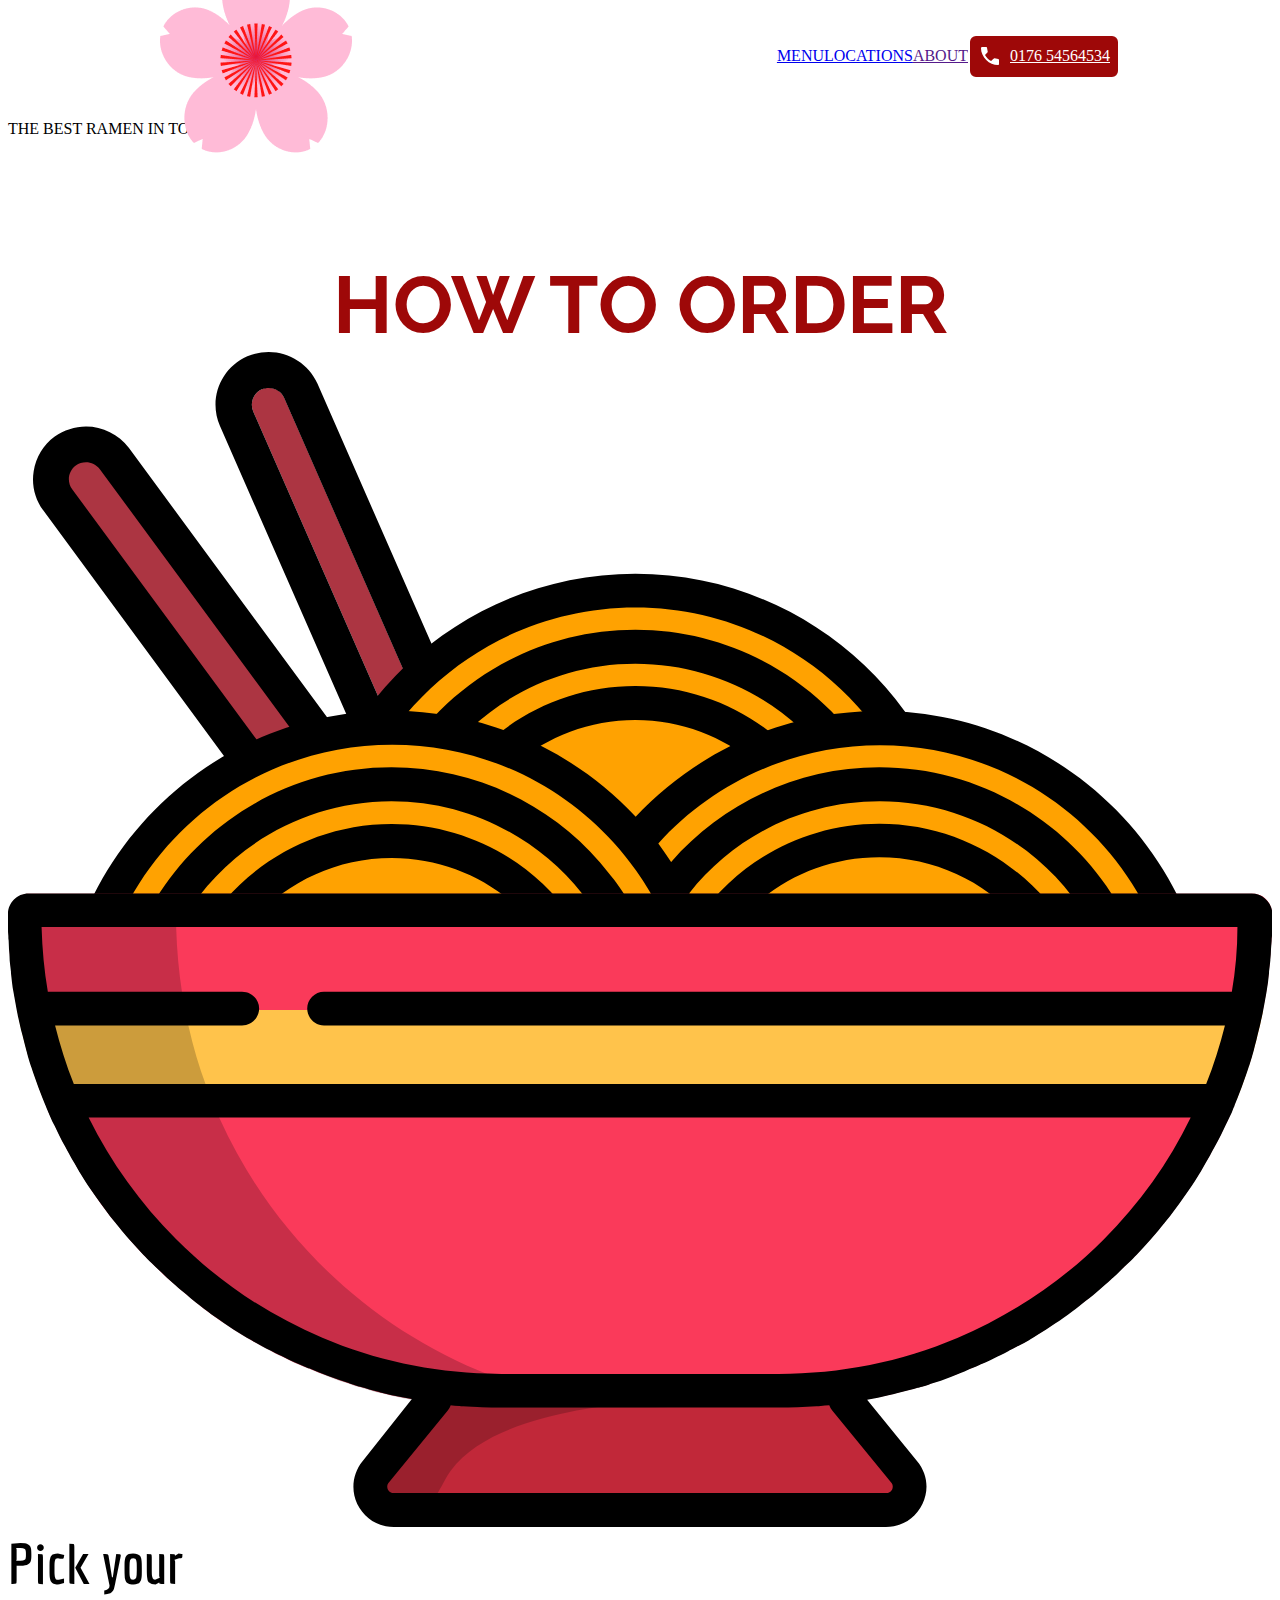
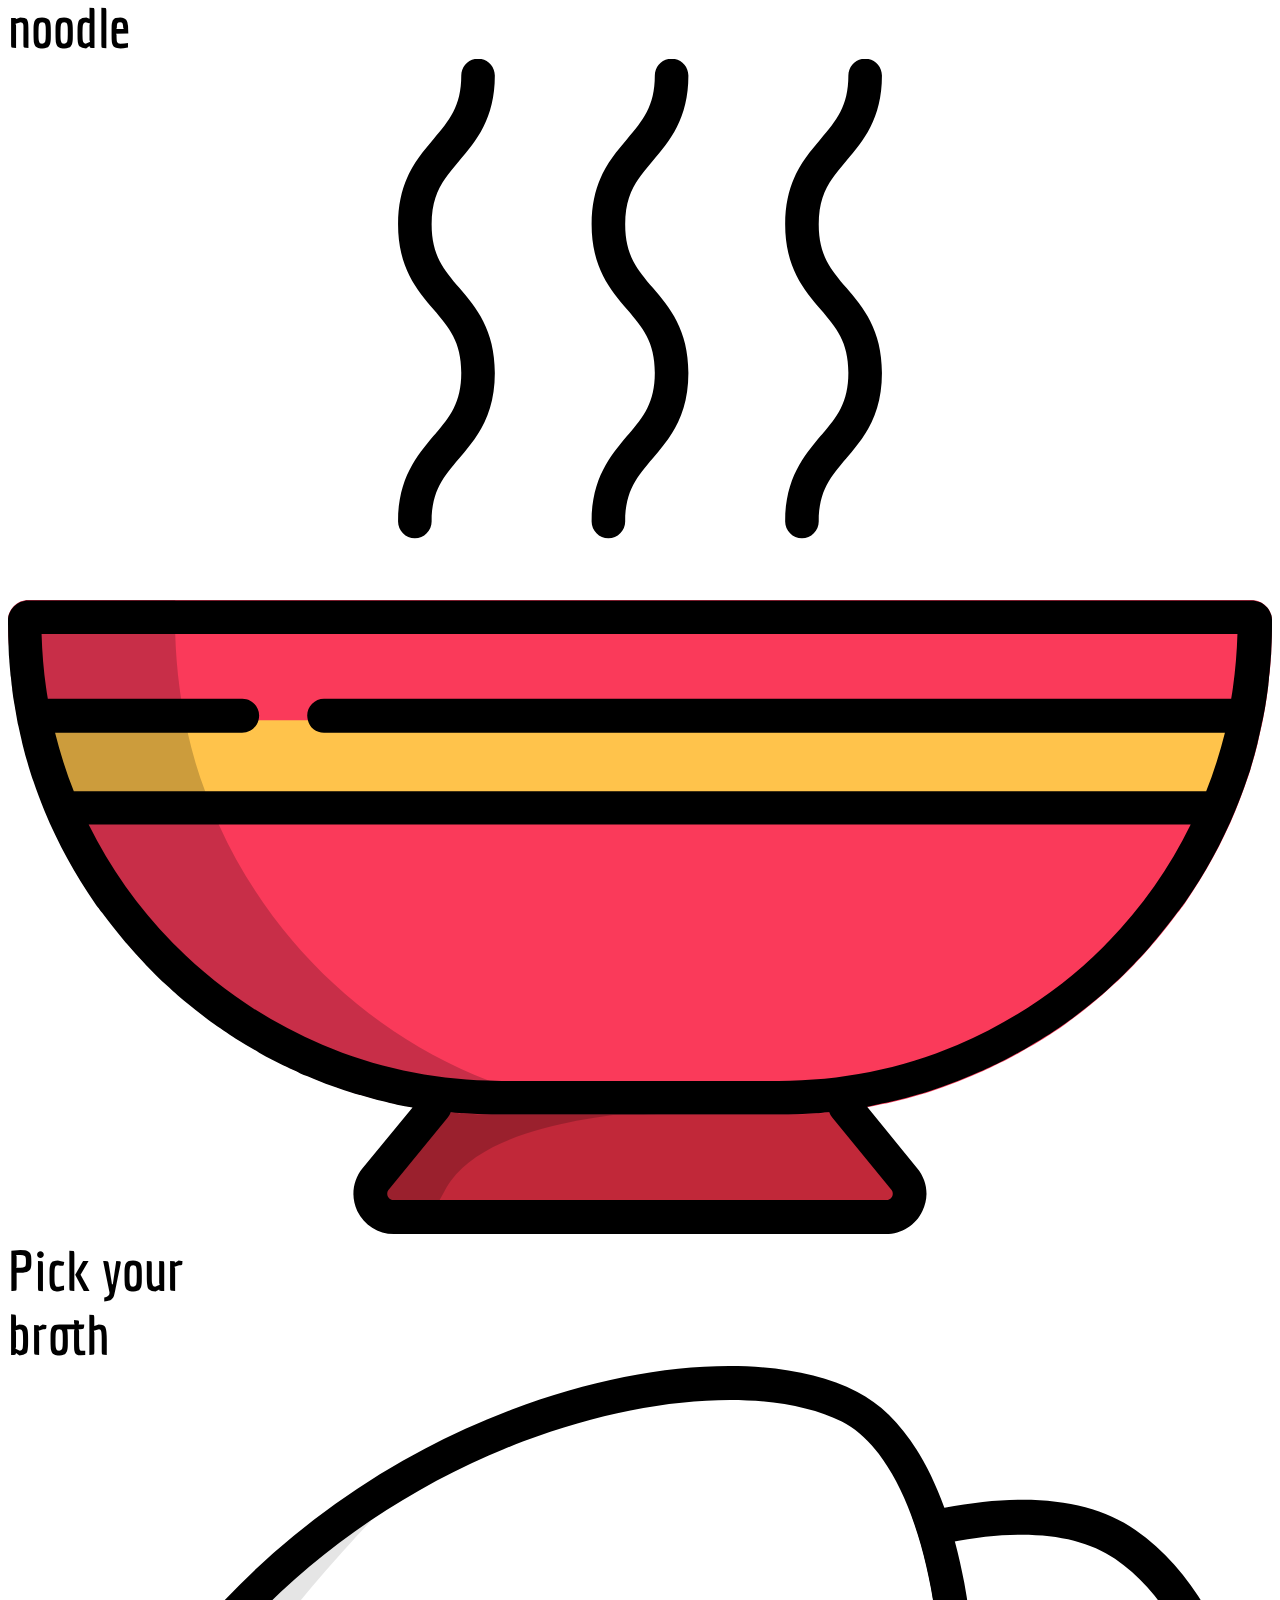
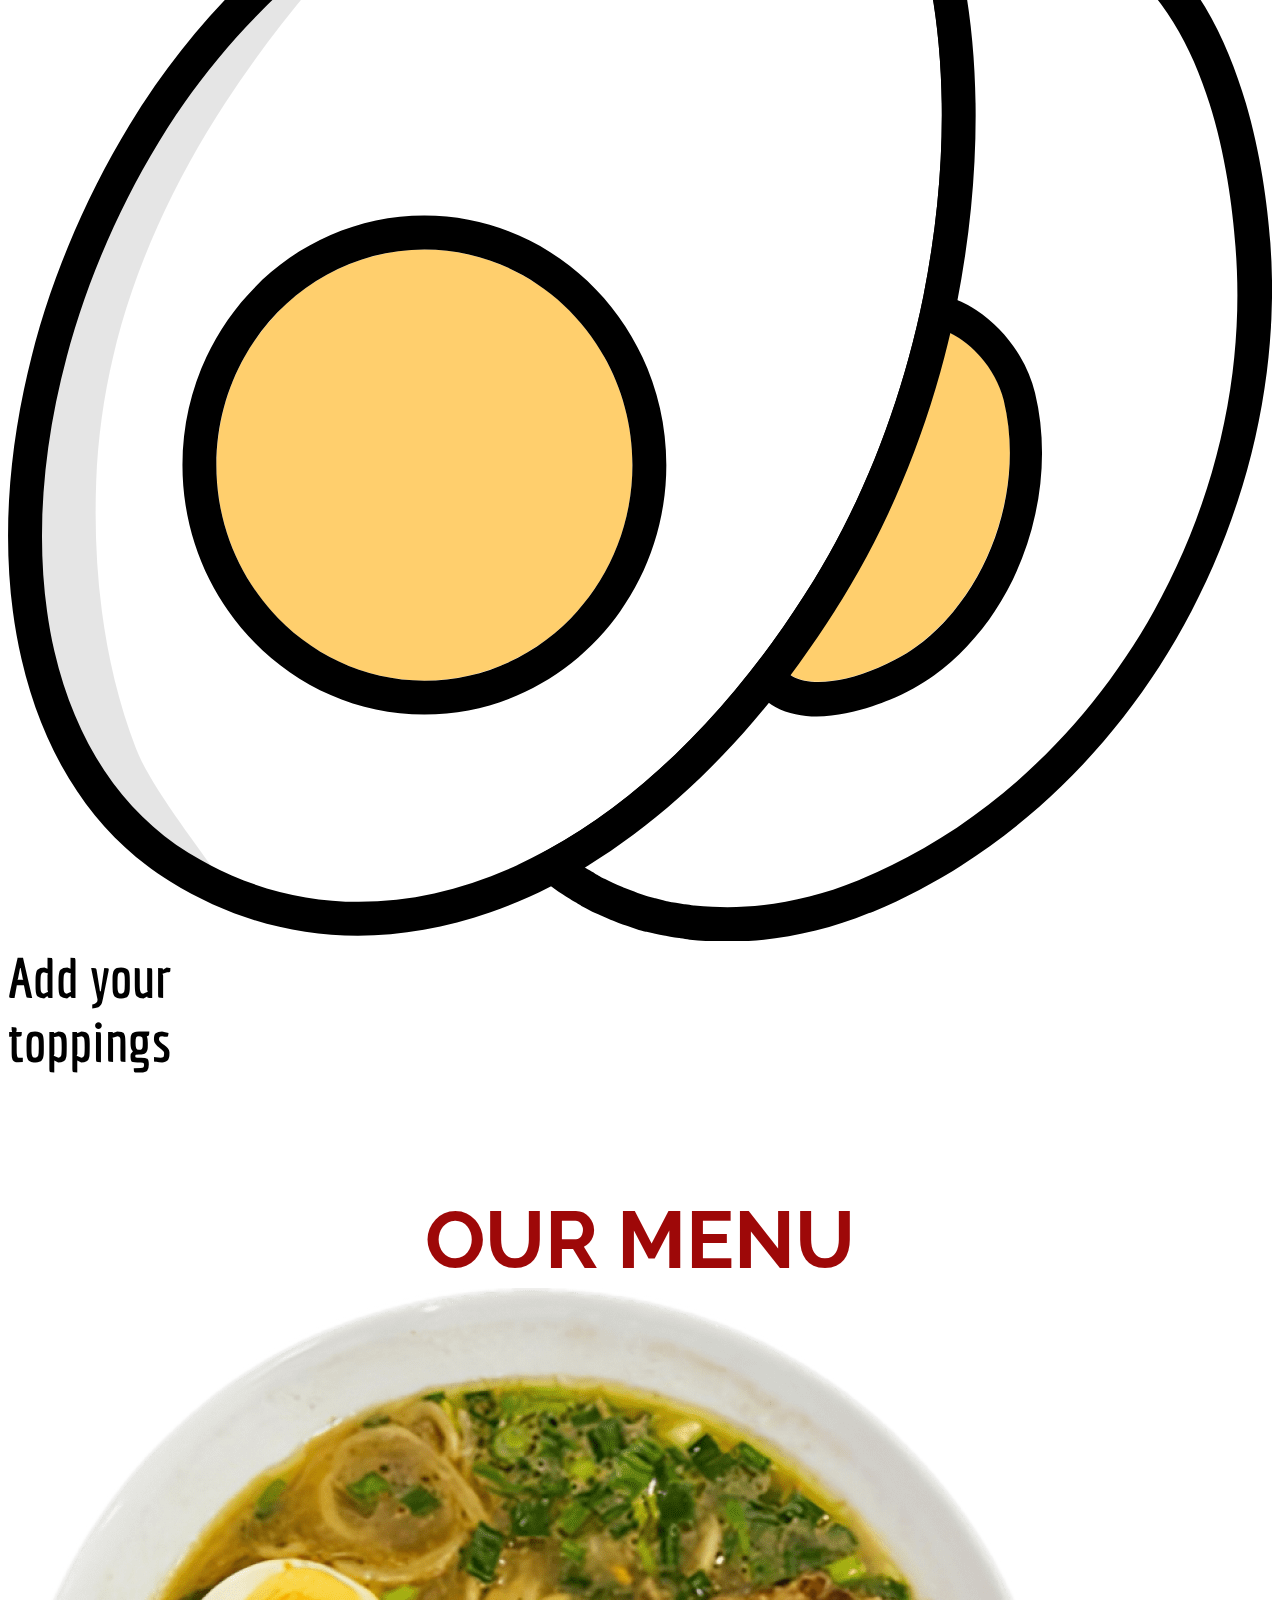
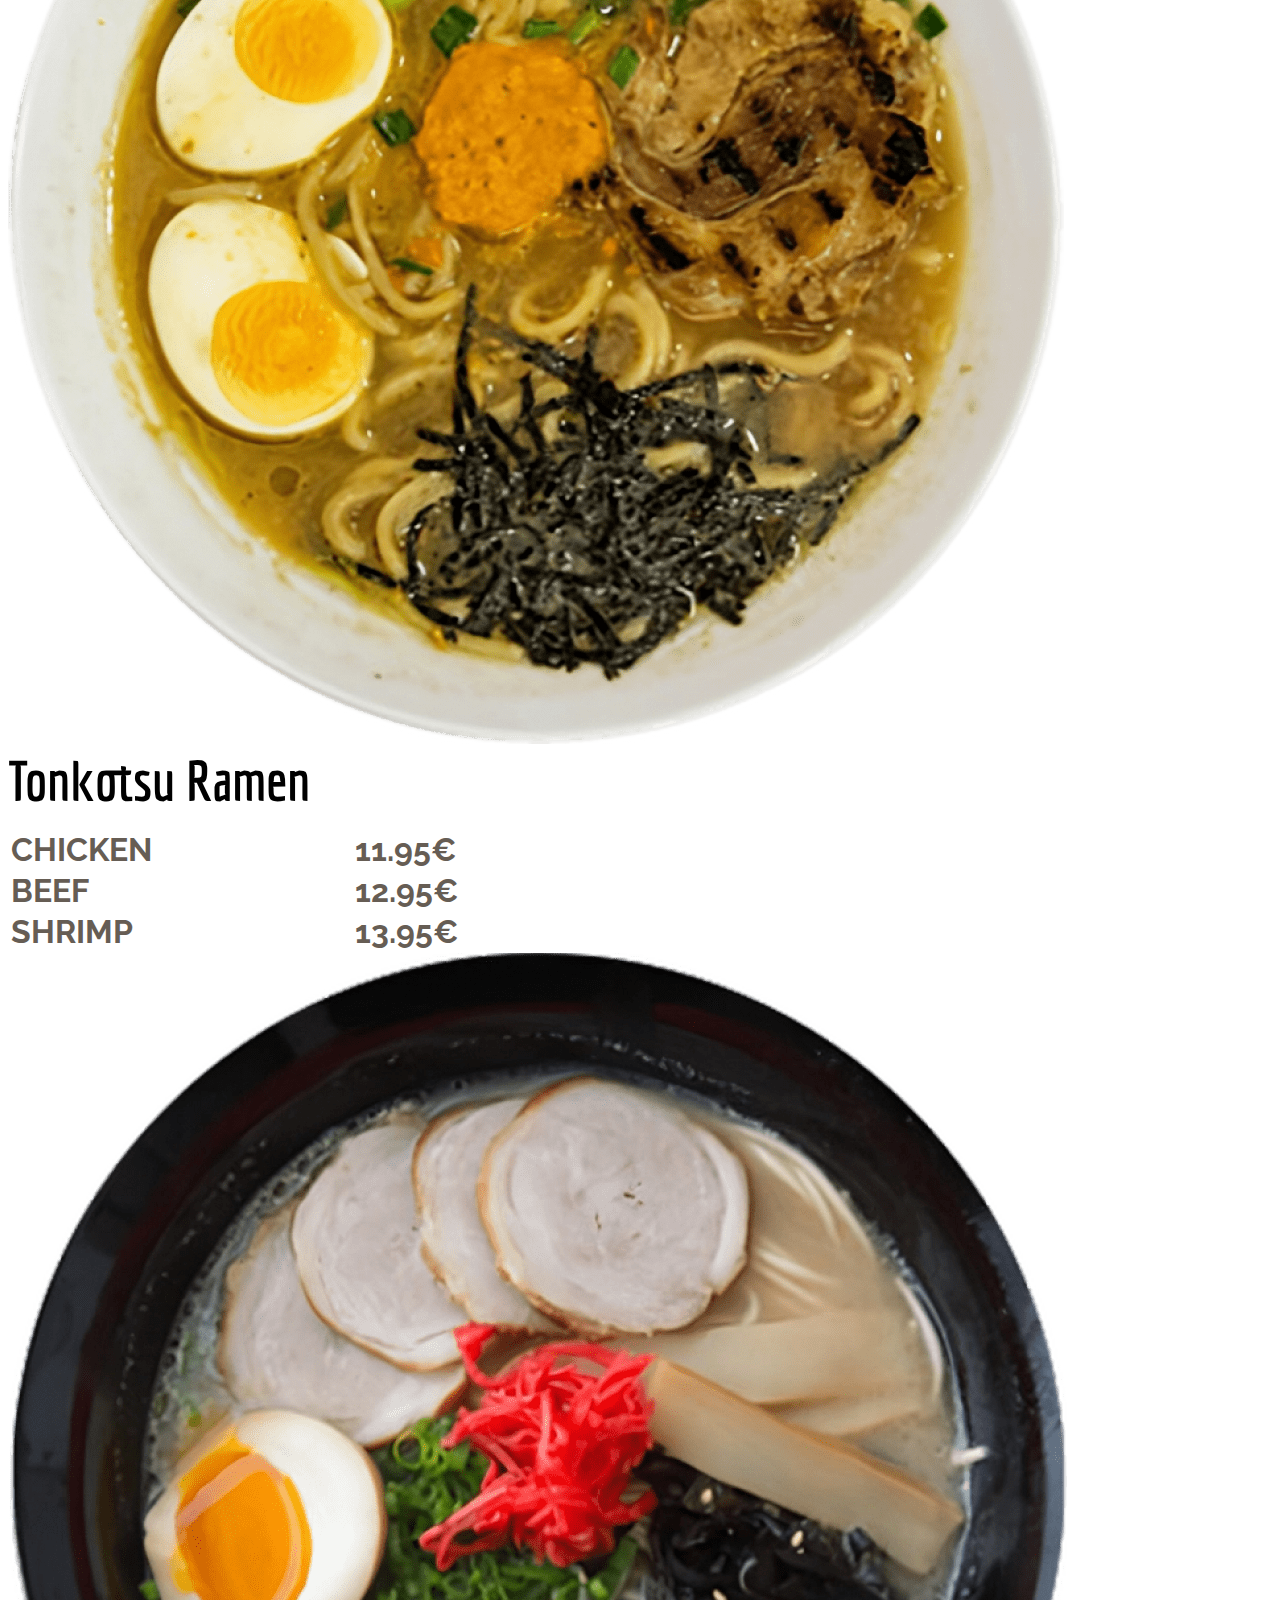
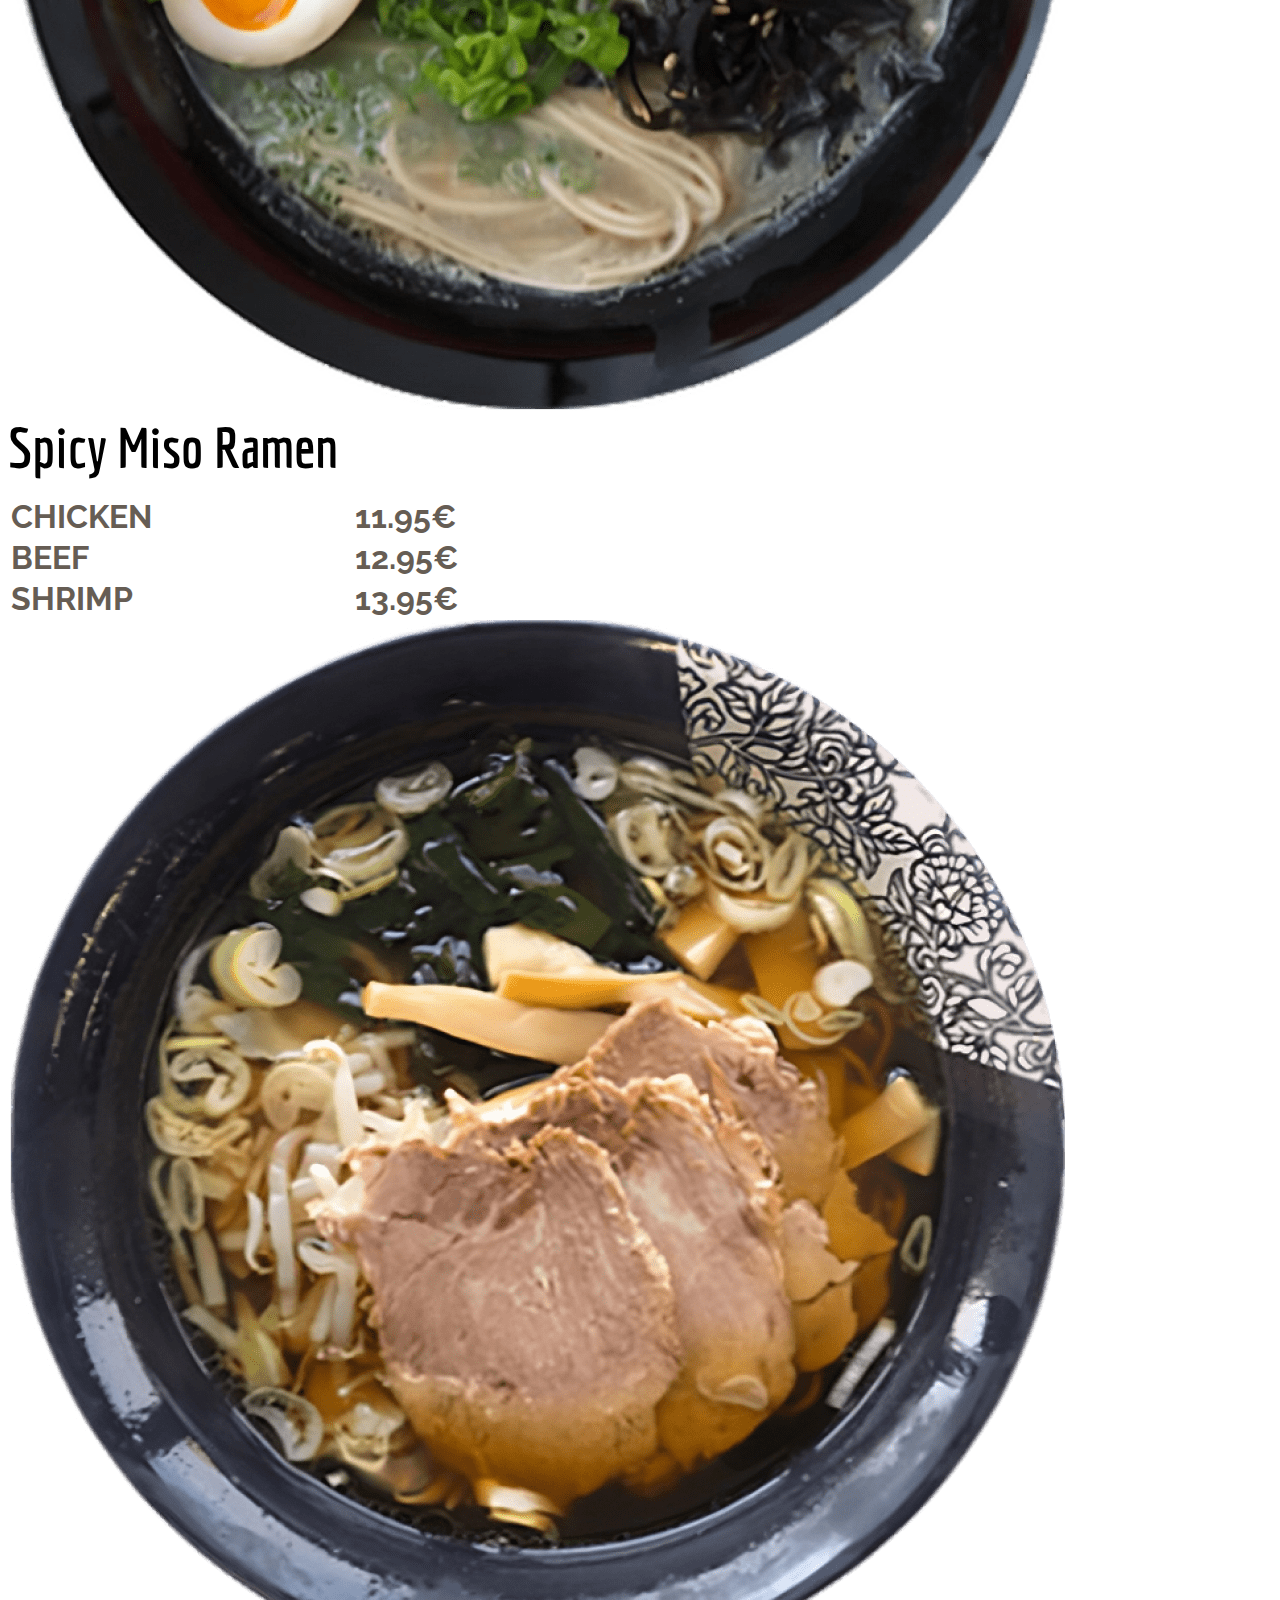
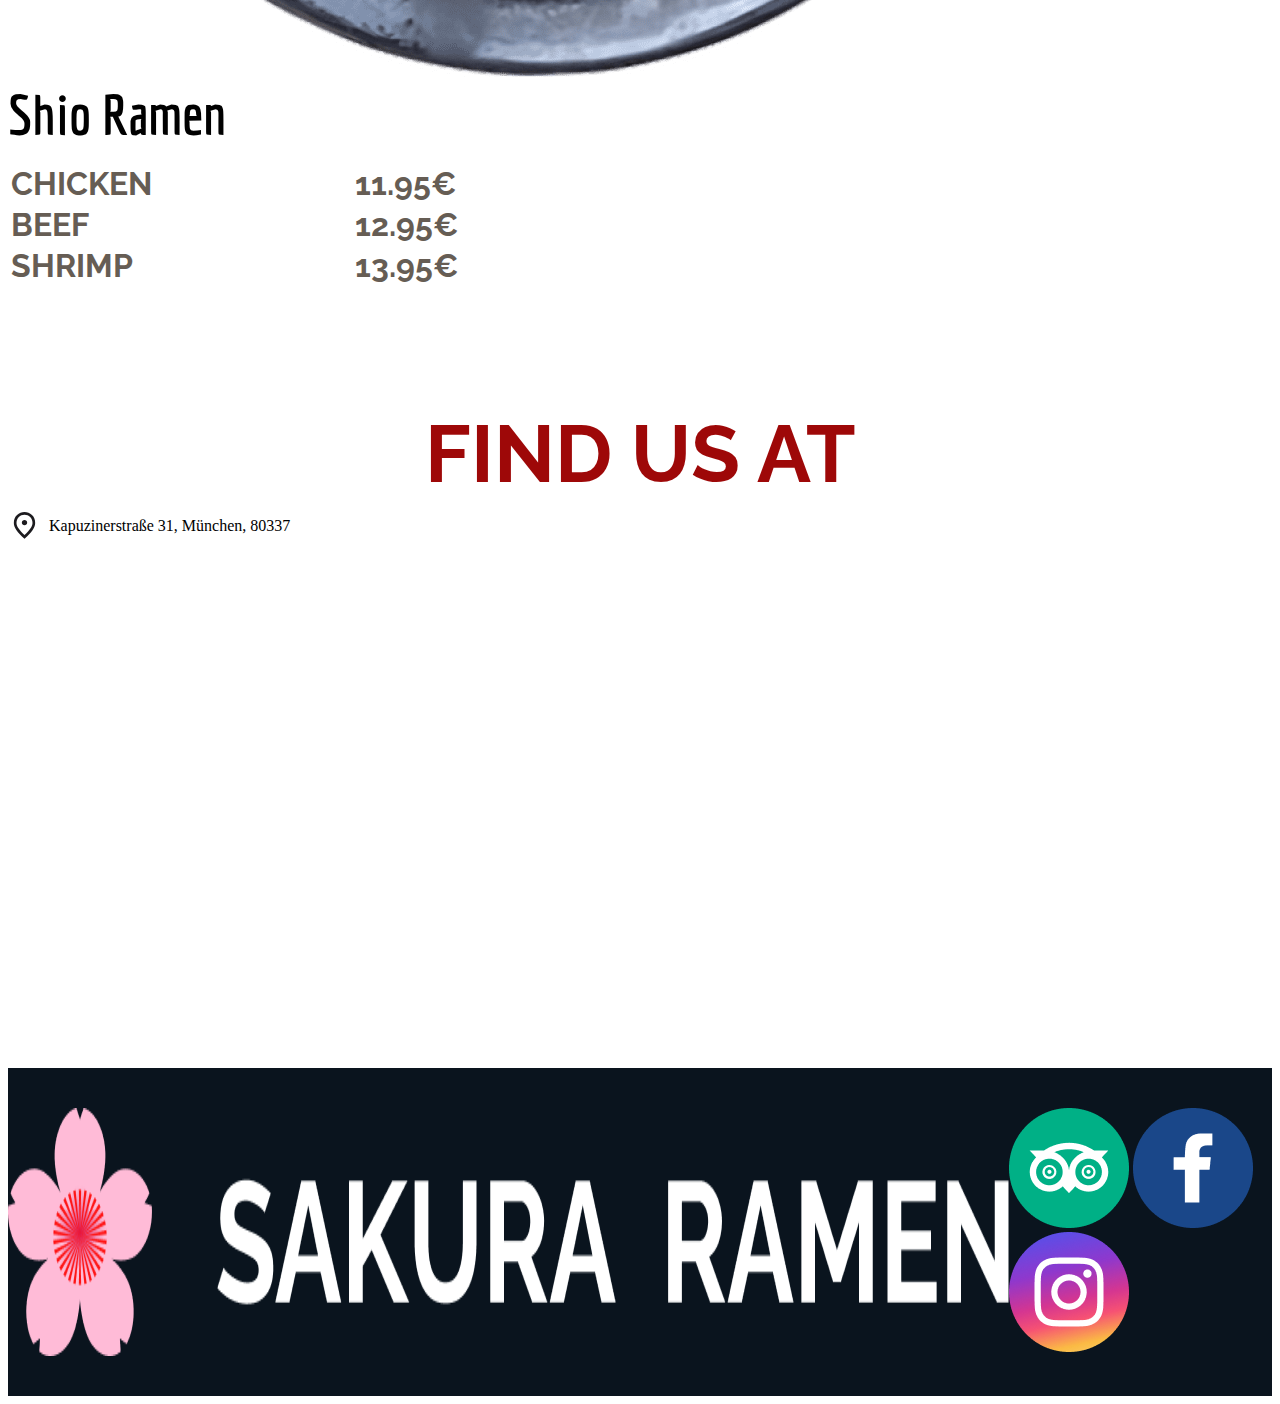
<file: index.html>
<!DOCTYPE html>
<html lang="en">

<head>
  <link rel="preconnect" href="https://fonts.googleapis.com">
  <link rel="preconnect" href="https://fonts.gstatic.com" crossorigin>
  <link href="https://fonts.googleapis.com/css2?family=Raleway:ital,wght@0,100..900;1,100..900&display=swap"
    rel="stylesheet">
  <link href="https://fonts.googleapis.com/css2?family=Economica:ital,wght@0,400;0,700;1,400;1,700&display=swap"
    rel="stylesheet">
  <meta charset="UTF-8">
  <meta name="viewport" content="width=device-width, initial-scale=1.0">
  <link rel="icon" type="image/x-icon" href="favicon.ico">
  <title>SAKURA RAMEN</title>
  <link rel="stylesheet" href="./style.css">
</head>

<body class="my_body">
  <section class="first_page">
    <h1>SAKURA RAMEN</h1>
    <span id="first_message">THE BEST RAMEN IN TOWN</span>
    <header class="headline media_side_spacing_padding">
      <img class="logo_img" src="./img/1_hero/PNG/sakura_logo.png">
      <nav class="menu">
        <a class="menu_link hide_nav" href="#menu">MENU</a>
        <a class="menu_link hide_nav" href="#location">LOCATIONS</a>
        <a class="menu_link hide_nav" href="">ABOUT</a>
        <a class="menu_link button" href="tel:0176 54564534"><img class="phone" src="./img/1_hero/SVG/phone.svg">0176
          54564534</a>
      </nav>
    </header>
  </section>
  <section class="how_to_order">
    <h2 class="headline_how_to_order">HOW TO ORDER</h2>
    <div class="how_to_order_container media_side_spacing_margin">
      <div class="icons_container">
        <img class="icons_size" src="./img/2_section_how_to_order/SVG/noodle.svg">
        <h3>Pick your<br>noodle</h3>
      </div>
      <div class="icons_container">
        <img class="icons_size" src="./img/2_section_how_to_order/SVG/broth.svg">
        <h3>Pick your<br>broth</h3>
      </div>
      <div class="icons_container">
        <img class="icons_size" src="./img/2_section_how_to_order/SVG/egg.svg">
        <h3>Add your<br>toppings</h3>
      </div>
    </div>
  </section>
  <section class="our_menu" id="menu">
    <div class="our_menu_container media_side_spacing_margin">
      <h2>OUR MENU</h2>
      <div class="section_1">
        <img class="menu_picture" src="./img/3_section_our_menu/Png/R1.png">
        <div class="meal_1_description">
          <h3>Tonkotsu Ramen</h3>
          <table class="table">
            <tr class="first">
              <td>CHICKEN</td>
              <td>11.95€</td>
            </tr>

            <tr class="second">
              <td>BEEF</td>
              <td>12.95€</td>
            </tr>

            <tr>
              <td>SHRIMP</td>
              <td>13.95€</td>
            </tr>
          </table>
        </div>
      </div>


      <div class="section_2">
        <img class="menu_picture" src="./img/3_section_our_menu/Png/R2.png">
        <div class="meal_2_description">
          <h3>Spicy Miso Ramen</h3>
          <table class="table">
            <tr class="first">
              <td>CHICKEN</td>
              <td>11.95€</td>
            </tr>

            <tr class="second">
              <td>BEEF</td>
              <td>12.95€</td>
            </tr>

            <tr>
              <td>SHRIMP</td>
              <td>13.95€</td>
            </tr>
          </table>
        </div>
      </div>
      <div class="section_3">
        <img class="menu_picture" src="./img/3_section_our_menu/Png/R3.png">
        <div class="meal_3_description">
          <h3>Shio Ramen</h3>
          <table class="table">
            <tr class="first">
              <td>CHICKEN</td>
              <td>11.95€</td>
            </tr>

            <tr class="second">
              <td>BEEF</td>
              <td>12.95€</td>
            </tr>

            <tr>
              <td>SHRIMP</td>
              <td>13.95€</td>
            </tr>
          </table>
        </div>
      </div>
    </div>
  </section>
  <section class="find_us_at" id="location">
    <h2>FIND US AT</h2>
    <span class="adress"><img id="marker" src="./img/4_section_find_us_at/SVG/map_marker.svg">Kapuzinerstraße 31,
      München, 80337</span>
    <iframe class="maps"
      src="https://www.google.com/maps/embed?pb=!1m18!1m12!1m3!1d2663.2109956985732!2d11.558694775916992!3d48.1254542520057!2m3!1f0!2f0!3f0!3m2!1i1024!2i768!4f13.1!3m3!1m2!1s0x479ddf44cf7e4d5f%3A0x55a7bd29a73e9161!2sKapuzinerstra%C3%9Fe%2031%2C%2080337%20M%C3%BCnchen!5e0!3m2!1sde!2sde!4v1754941212875!5m2!1sde!2sde"
      style="border:0;" allowfullscreen="" loading="lazy" referrerpolicy="no-referrer-when-downgrade"></iframe>

  </section>
  <footer class="footer">
    <img class="sr_logo" src="./img/5_section_footer/PNG/sakura_ramen_logo_and_text.png">
    <div class="container_right">
      <a href="https://www.tripadvisor.de/" target="_blank"><img class="logo_footer"
          src="./img/5_section_footer/PNG/tripadvisor_logo.png"></a>
      <a href="https://www.facebook.com/" target="_blank"><img class="logo_footer"
          src="./img/5_section_footer/PNG/facebook_logo.png"></a>
      <a href="https://www.instagram.com/" target="_blank"><img class="logo_footer"
          src="./img/5_section_footer/PNG/instagrram_logo.png"></a>
    </div>
  </div>


</body>

</html>
</file>
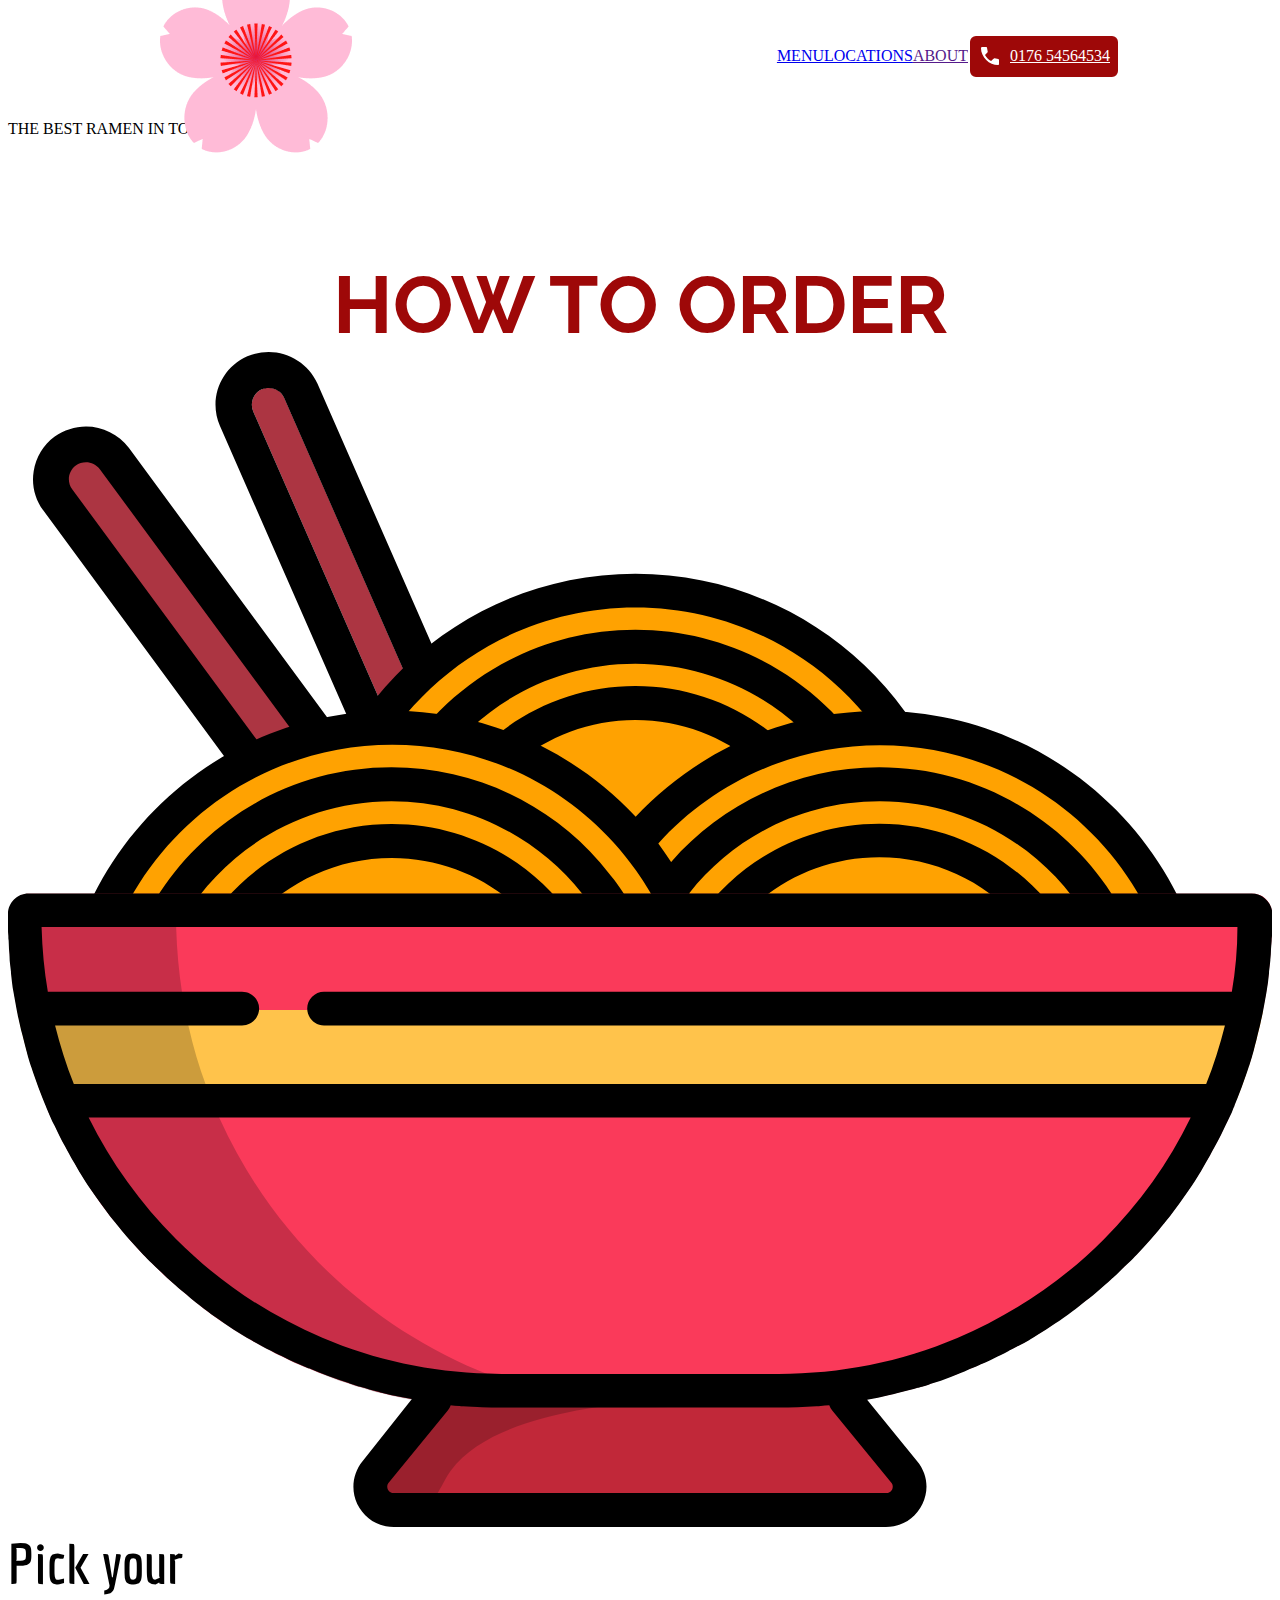
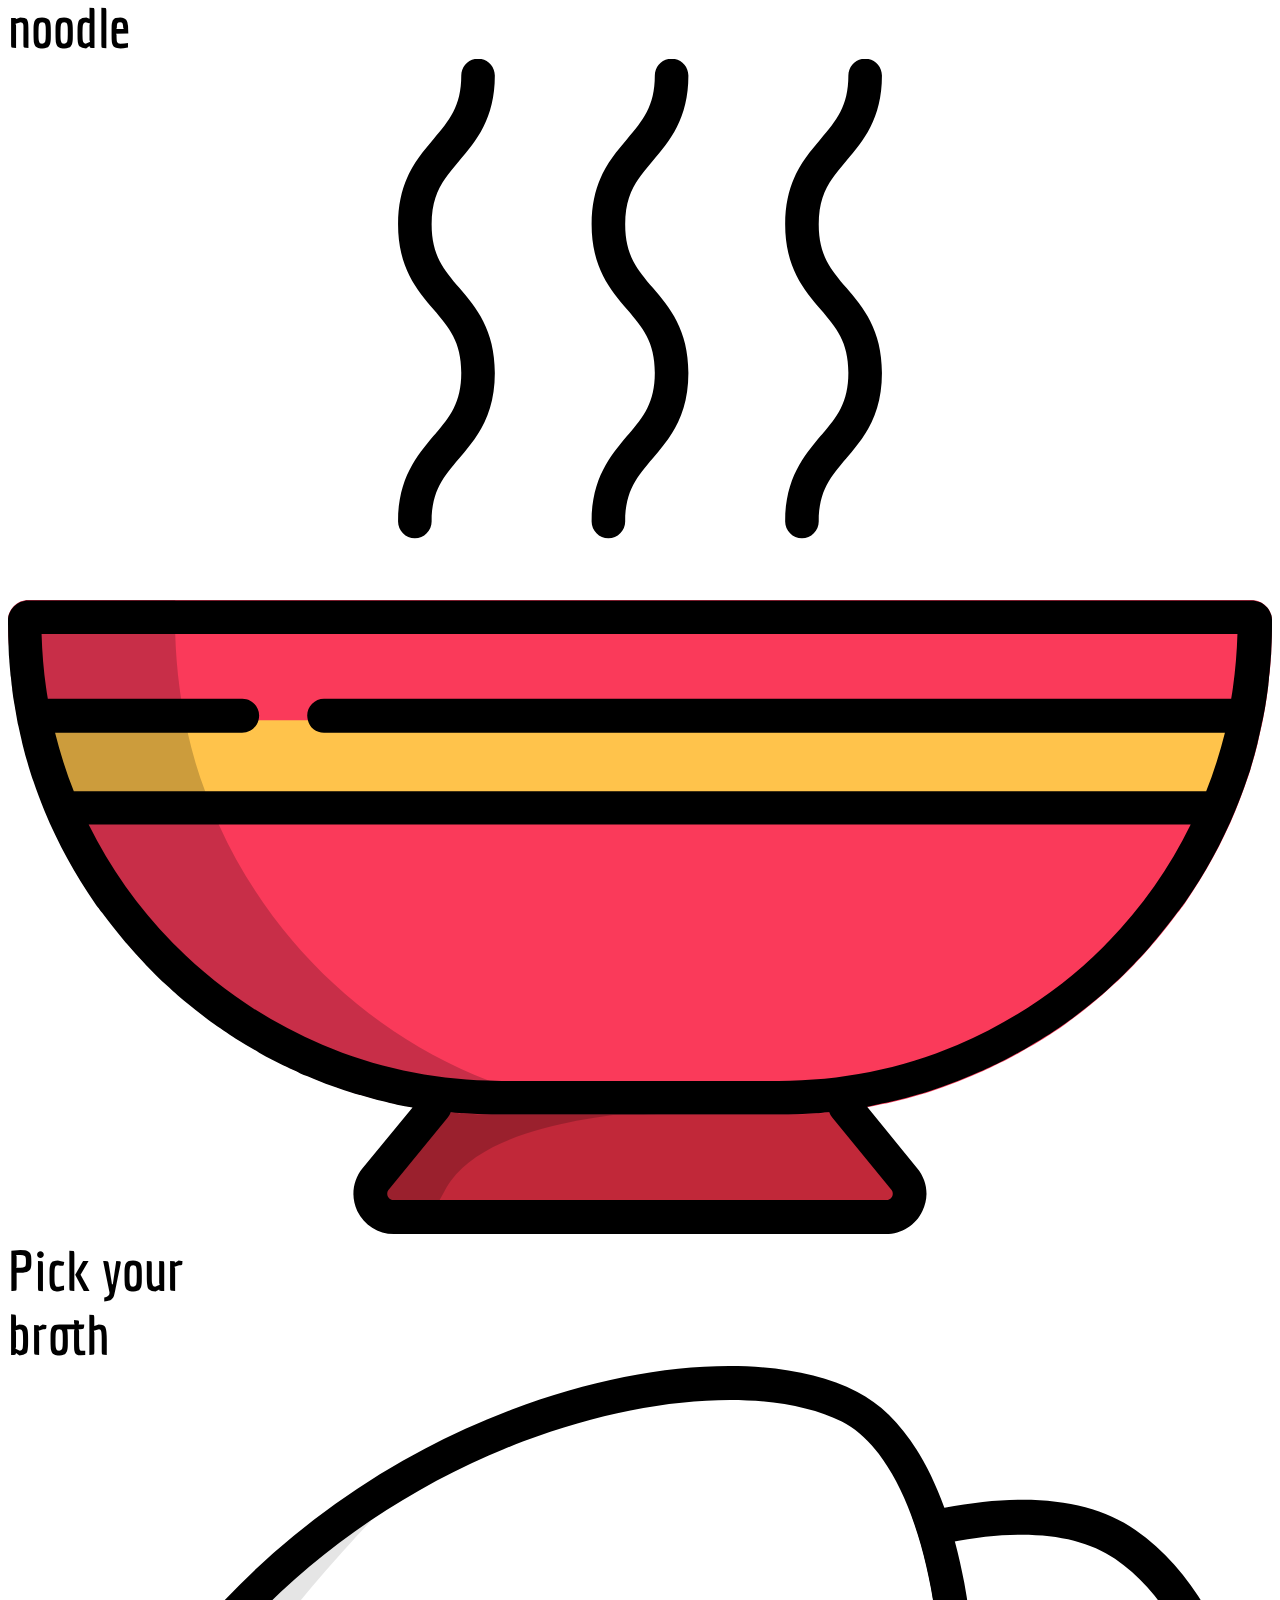
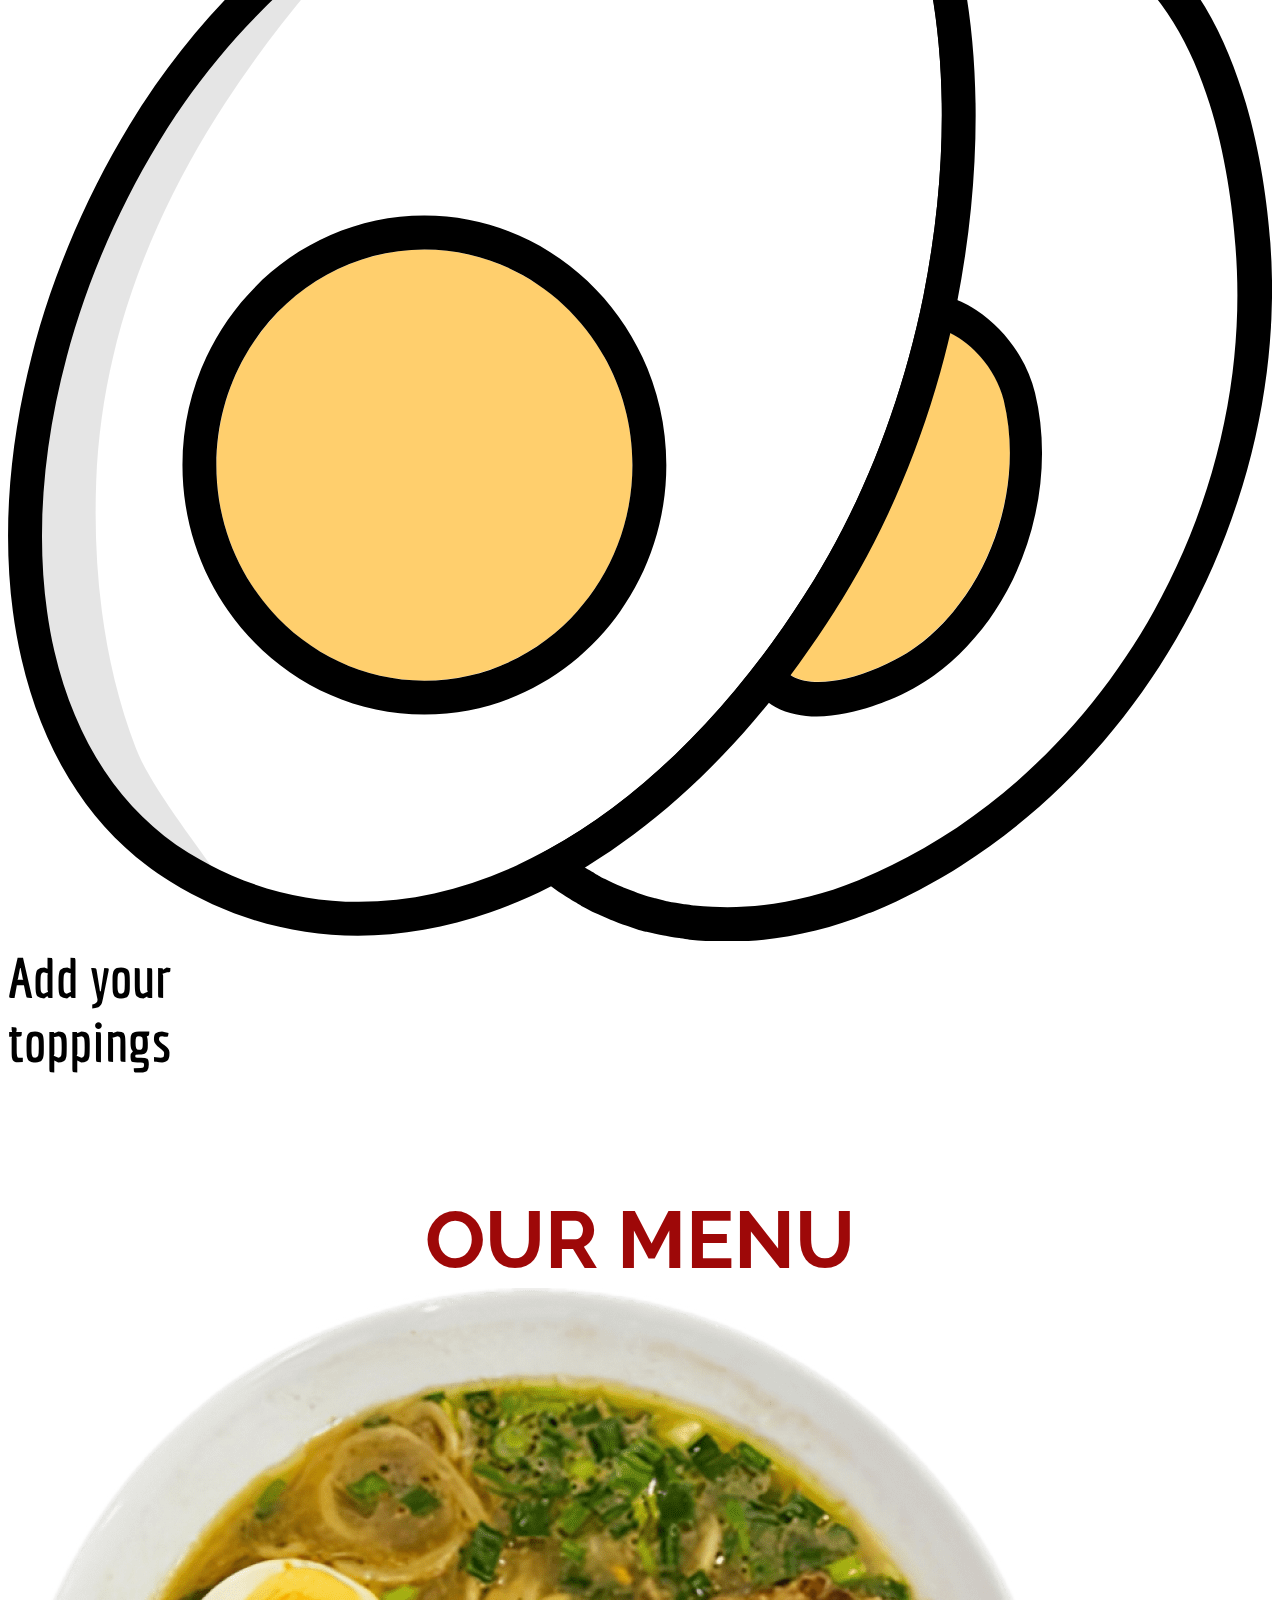
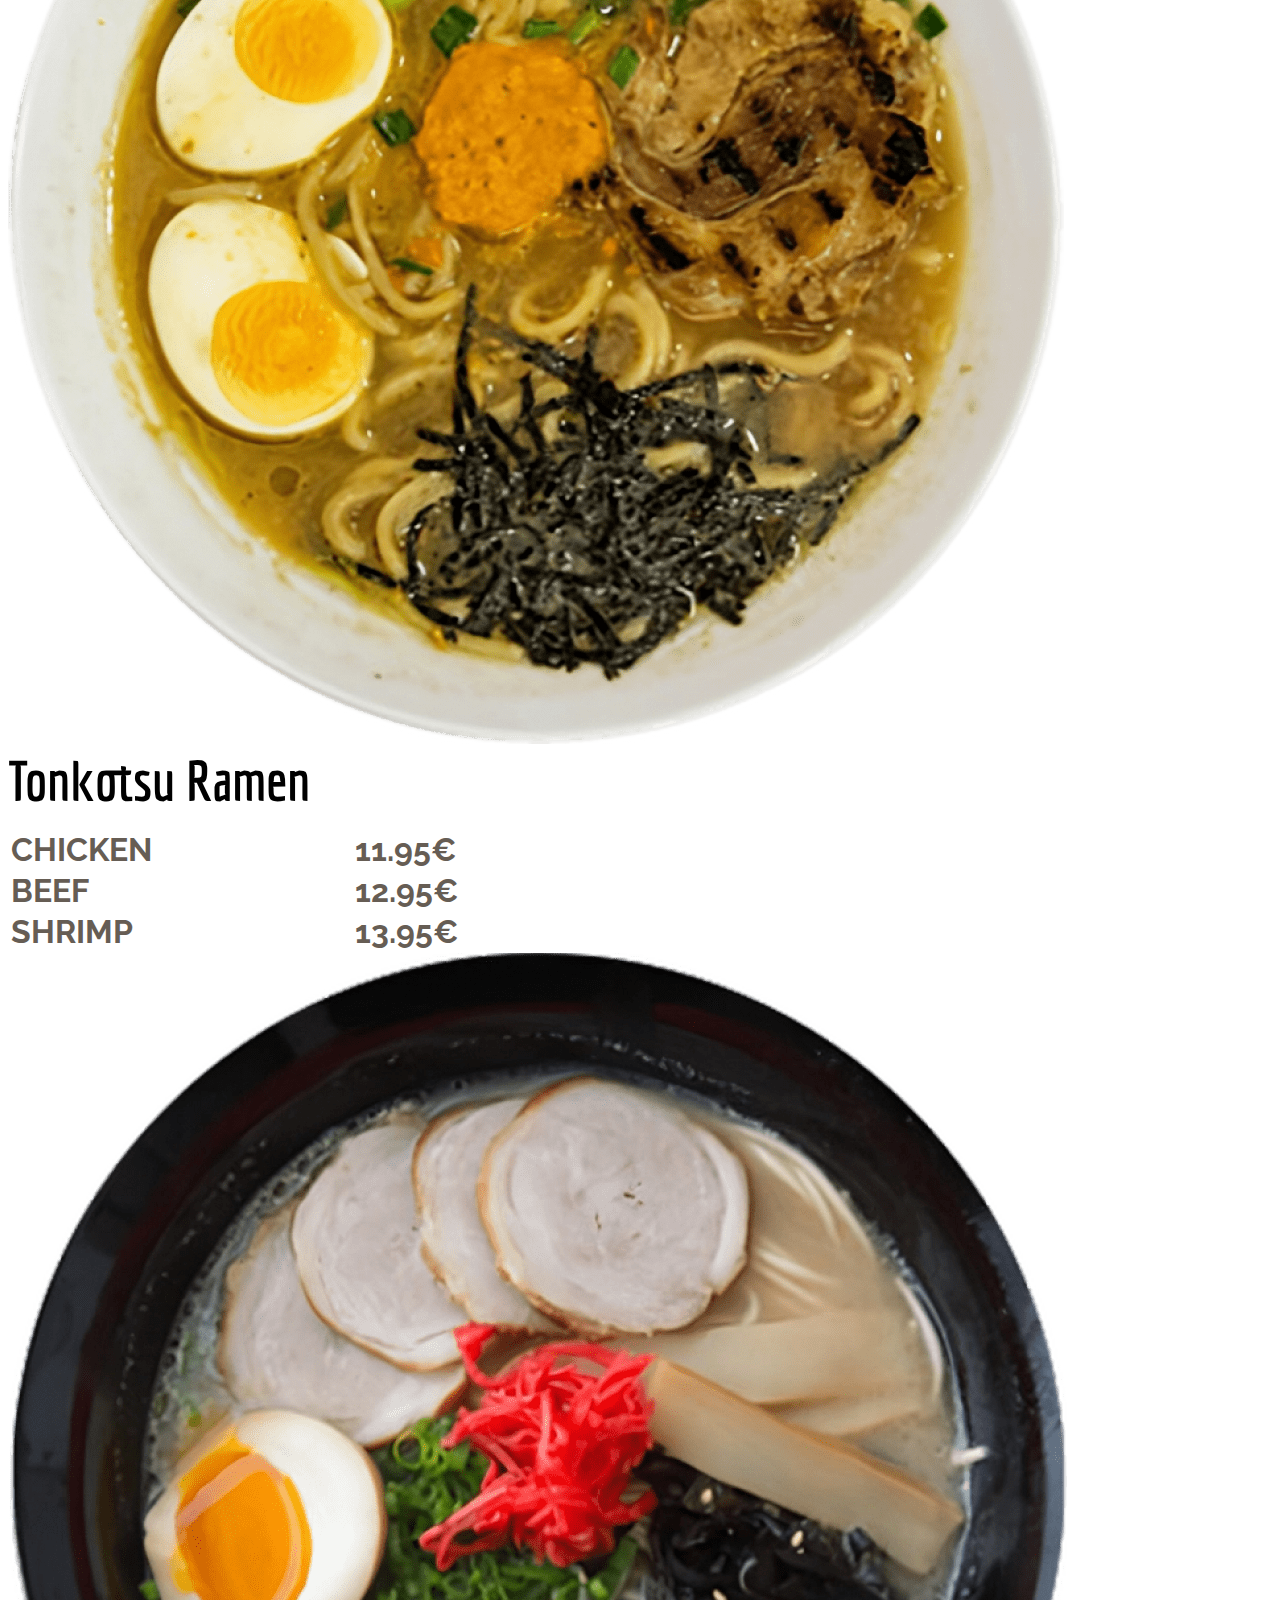
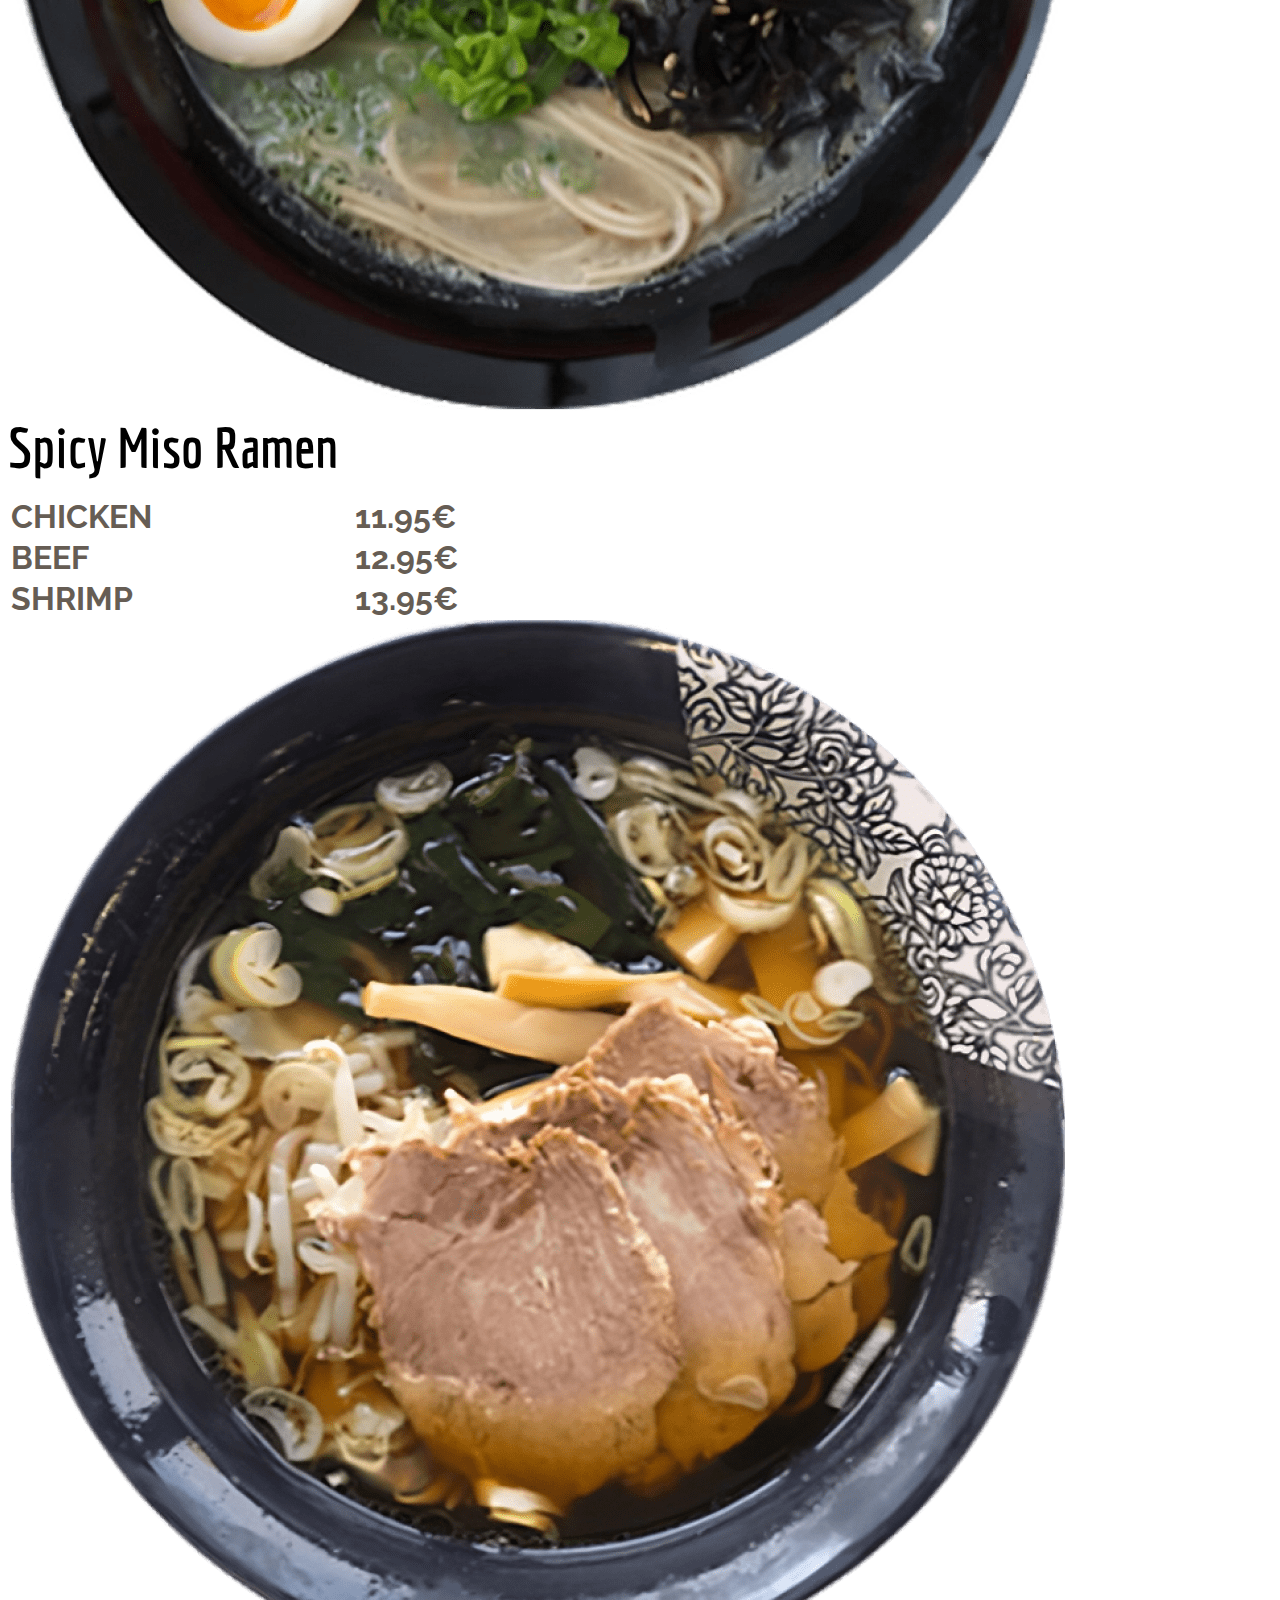
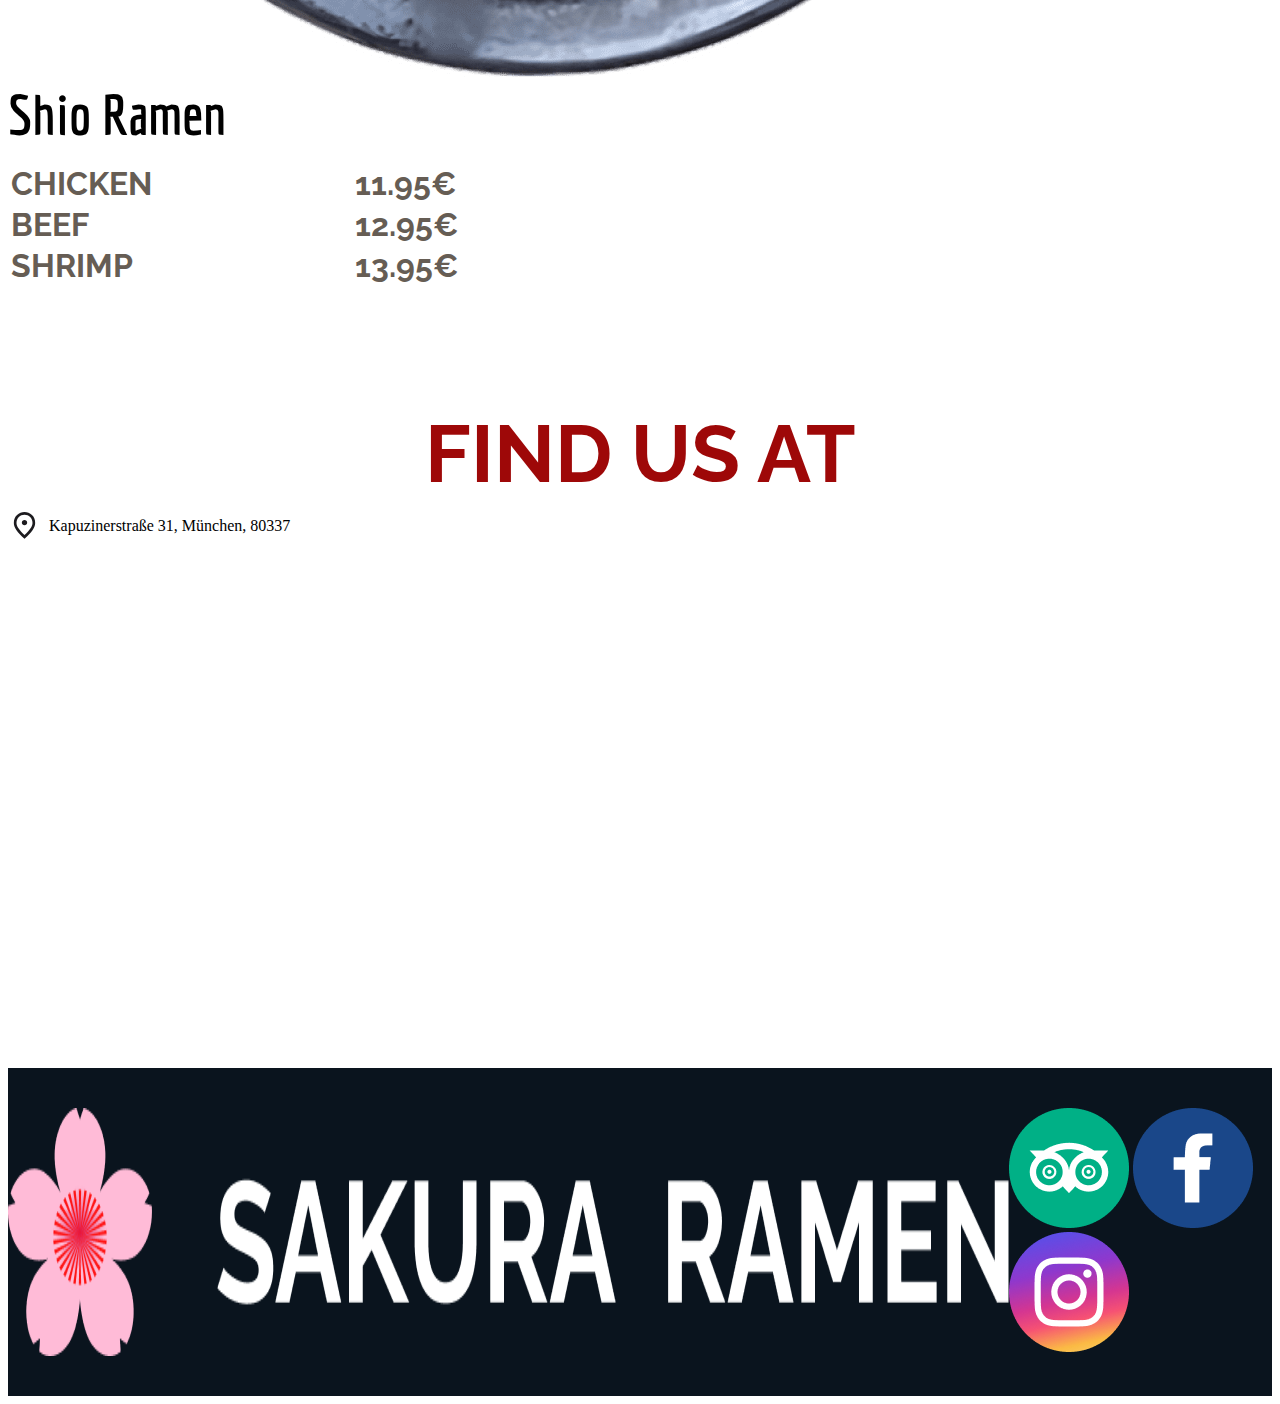
<file: index copy.html>
<!DOCTYPE html>
<html lang="en">

<head>
  <link rel="preconnect" href="https://fonts.googleapis.com">
  <link rel="preconnect" href="https://fonts.gstatic.com" crossorigin>
  <link href="https://fonts.googleapis.com/css2?family=Raleway:ital,wght@0,100..900;1,100..900&display=swap"
    rel="stylesheet">
  <link href="https://fonts.googleapis.com/css2?family=Economica:ital,wght@0,400;0,700;1,400;1,700&display=swap"
    rel="stylesheet">
  <meta charset="UTF-8">
  <meta name="viewport" content="width=device-width, initial-scale=1.0">
  <link rel="icon" type="image/x-icon" href="favicon.ico">
  <title>SAKURA RAMEN</title>
  <link rel="stylesheet" href="./style.css">
</head>

<body id="my_body">
  <section class="first_page">
    <h1>SAKURA RAMEN</h1>
    <span id="first_message">THE BEST RAMEN IN TOWN</span>
    <header class="headline">
      <img class="logo_img" src="./img/1_hero/PNG/sakura_logo.png">
      <nav class="menu">
        <a class="menu_link" href="#menu">MENU</a>
        <a class="menu_link" href="#location">LOCATIONS</a>
        <a class="menu_link" href="">ABOUT</a>
        <a class="menu_link button" href="tel:0176 54564534"><img class="phone" src="./img/1_hero/SVG/phone.svg">0176
          54564534</a>
      </nav>
    </header>
  </section>
  <section class="how_to_order">
    <h2 class="headline_how_to_order">HOW TO ORDER</h2>
    <div class="how_to_order_container">
      <div class="icons_container">
        <img class="icons_size" src="./img/2_section_how_to_order/SVG/noodle.svg">
        <h3>Pick your<br>noodle</h3>
      </div>
      <div class="icons_container">
        <img class="icons_size" src="./img/2_section_how_to_order/SVG/broth.svg">
        <h3>Pick your<br>broth</h3>
      </div>
      <div class="icons_container">
        <img class="icons_size" src="./img/2_section_how_to_order/SVG/egg.svg">
        <h3>Add your<br>toppings</h3>
      </div>
    </div>
  </section>
  <section class="our_menu" id="menu">
    <div class="our_menu_container">
      <h2>OUR MENU</h2>
      <div class="section_1">
        <img class="menu_picture" src="./img/3_section_our_menu/Png/R1.png">
        <div class="meal_1_description">
          <h3>Tonkotsu Ramen</h3>
          <table class="table">
            <tr class="first">
              <td>CHICKEN</td>
              <td>11.95€</td>
            </tr>

            <tr class="second">
              <td>BEEF</td>
              <td>12.95€</td>
            </tr>

            <tr>
              <td>SHRIMP</td>
              <td>13.95€</td>
            </tr>
          </table>
        </div>
      </div>


      <div class="section_2">
        <img class="menu_picture" src="./img/3_section_our_menu/Png/R2.png">
        <div class="meal_2_description">
          <h3>Spicy Miso Ramen</h3>
          <table class="table">
            <tr class="first">
              <td>CHICKEN</td>
              <td>11.95€</td>
            </tr>

            <tr class="second">
              <td>BEEF</td>
              <td>12.95€</td>
            </tr>

            <tr>
              <td>SHRIMP</td>
              <td>13.95€</td>
            </tr>
          </table>
        </div>
      </div>
      <div class="section_3">
        <img class="menu_picture" src="./img/3_section_our_menu/Png/R3.png">
        <div class="meal_3_description">
          <h3>Shio Ramen</h3>
          <table class="table">
            <tr class="first">
              <td>CHICKEN</td>
              <td>11.95€</td>
            </tr>

            <tr class="second">
              <td>BEEF</td>
              <td>12.95€</td>
            </tr>

            <tr>
              <td>SHRIMP</td>
              <td>13.95€</td>
            </tr>
          </table>
        </div>
      </div>
    </div>
  </section>
  <section class="find_us_at" id="location">
    <h2>FIND US AT</h2>
    <span class="adress"><img id="marker" src="./img/4_section_find_us_at/SVG/map_marker.svg">Kapuzinerstraße 31,
      München, 80337</span>
    <iframe class="maps"
      src="https://www.google.com/maps/embed?pb=!1m18!1m12!1m3!1d2663.2109956985732!2d11.558694775916992!3d48.1254542520057!2m3!1f0!2f0!3f0!3m2!1i1024!2i768!4f13.1!3m3!1m2!1s0x479ddf44cf7e4d5f%3A0x55a7bd29a73e9161!2sKapuzinerstra%C3%9Fe%2031%2C%2080337%20M%C3%BCnchen!5e0!3m2!1sde!2sde!4v1754941212875!5m2!1sde!2sde"
      style="border:0;" allowfullscreen="" loading="lazy" referrerpolicy="no-referrer-when-downgrade"></iframe>

  </section>
  <footer class="footer">
    <img class="sr_logo" src="./img/5_section_footer/PNG/sakura_ramen_logo_and_text.png">
    <div class="container_right">
      <a href="https://www.tripadvisor.de/" target="_blank"><img class="logo_footer"
          src="./img/5_section_footer/PNG/tripadvisor_logo.png"></a>
      <a href="https://www.facebook.com/" target="_blank"><img class="logo_footer"
          src="./img/5_section_footer/PNG/facebook_logo.png"></a>
      <a href="https://www.instagram.com/" target="_blank"><img class="logo_footer"
          src="./img/5_section_footer/PNG/instagrram_logo.png"></a>
    </div>
  </div>


</body>

</html>
</file>
<file: style.css>
#mybody {
     margin: 0;
     font-family: "Raleway", sans-serif;
     font-size: 24px;

 }

 .firstpage {
     height: 100vh;
     background-image: url(./img/1_hero/JPG/hero_bg.jpg);
     background-size: cover;
     background-position: bottom;
     display: flex;
     justify-content: center;
     align-items: center;
     flex-direction: column;
 }

 #firstmessage {
     color: white;
 }

 .headline {
     position: absolute;
     top: 0;
     left: 0;
     right: 0;
     padding-left: 160px;
     padding-right: 160px;
     height: 112px;
     display: flex;
     justify-content: space-between;
     align-items: center;
 }

 .menu {
     display: flex;
     justify-content: space-between;
     align-items: center;

 }

 .menulink {
     color: white;
     text-decoration: none;
     margin-left: 32px;
 }

 .menulink:hover {
     color: orange;
     text-decoration: underline;
 }

 .button {
     color: white;
     background-color: rgb(158, 8, 8);
     padding: 8px;
     filter: none;
     border-radius: 8px;
     border: 2px solid white;
     display: flex;
     justify-content: space-around;
     align-items: center;

 }

 .button:hover {
     color: orange;
     background-color: rgb(99, 6, 6);
     text-decoration: none;
 }

 .phone {
     margin-right: 8px;
 }

 .logoimg {
     width: 64px;
     height: 64px;
 }

 h1 {
     font-family: "Raleway", sans-serif;
     font-size: 96px;
     font-weight: bold;
     margin-block-start: 0;
     margin-block-end: 0;
     color: white;
 }


 h2 {
     color: rgb(158, 8, 8);
     font-family: "Raleway", sans-serif;
     font-size: 80px;
     font-weight: bold;
     padding-top: 120px;
     margin-block-start: 0;
     margin-block-end: 0;
     display: flex;
     justify-content: center;
 }

 h3 {
     color: black;
     font-family: "Economica", sans-serif;
     font-weight: bold;
     font-size: 56px;
     margin-block-start: 0;
     margin-block-end: 0;
     margin-bottom: 0;
 }

 .howtoorder {
     display: flex;
     flex-direction: column;
 }

 .howtoordercontainer {
     display: flex;
     justify-content: space-between;
     margin-top: 64px;
     margin-left: 160px;
     margin-right: 160px;
 }

 .iconscontainer {
     display: flex;
     flex-direction: column;
     align-items: center;

 }

 .iconssize {
     width: 128px;
     margin-bottom: 16px;
 }

 .ourmenu {
     margin-top: 120px;
     background-image: url(./img/3_section_our_menu/JPG/section_our_menu_bg.jpg);
     background-size: cover;
 }

 .ourmenucontainer {
     margin-left: 160px;
     margin-right: 160px;
 }

 .section1 {
     margin-top: 64px;
     display: flex;
     justify-content: flex-start;
     align-items: center;

 }

 .section2 {
     margin-top: 56px;
     display: flex;
     justify-content: flex-start;
     align-items: center;
     flex-direction: row-reverse;

 }

 .section3 {
     margin-top: 56px;
     padding-bottom: 120px;
     display: flex;
     justify-content: flex-start;
     align-items: center;
 }

 .menupicture {
     width: 352px;
     height: 352px;
 }

 .table {
     margin-top: 16px;
     font-family: "Raleway", sans-serif;
     font-size: 32px;
     font-weight: bold;
     color: rgb(102, 93, 84);
 }

 .first {
     margin-bottom: 8px;
 }

 .second {
     margin-bottom: 8px;
 }

 .meal1description {
     margin-left: 80px;
 }

 .meal2description {
     margin-right: 80px;
 }

 .meal3description {
     margin-left: 80px;
 }


 tr td:first-child {
     padding-right: 200px;
 }

 .findusat {
     display: flex;
     flex-direction: column;
     align-items: center;

 }

 .adress {
     padding-top: 8px;
     padding-bottom: 64px;
     display: flex;
     align-items: center;
 }

 #marker {
     padding-right: 8px;
 }

 .maps {
     height: 450px;
     width: 100%;
     border: 0;

 }

 .srlogo {
     height: 44px;
     margin-left: 160px;
 }

 .logofooter {
     width: 40px;
     height: 40px;
     padding: 8px;
 }

 .containerright {
     margin-right: 160px;
     display: flex;
     justify-content: space-evenly;
 }

 .footer {
     background-color: #0a141e;
     display: flex;
     justify-content: space-between;
     margin-bottom: 0;
     padding-top: 40px;
     padding-bottom: 40px;
     margin-top: 8px;
 }
</file>
